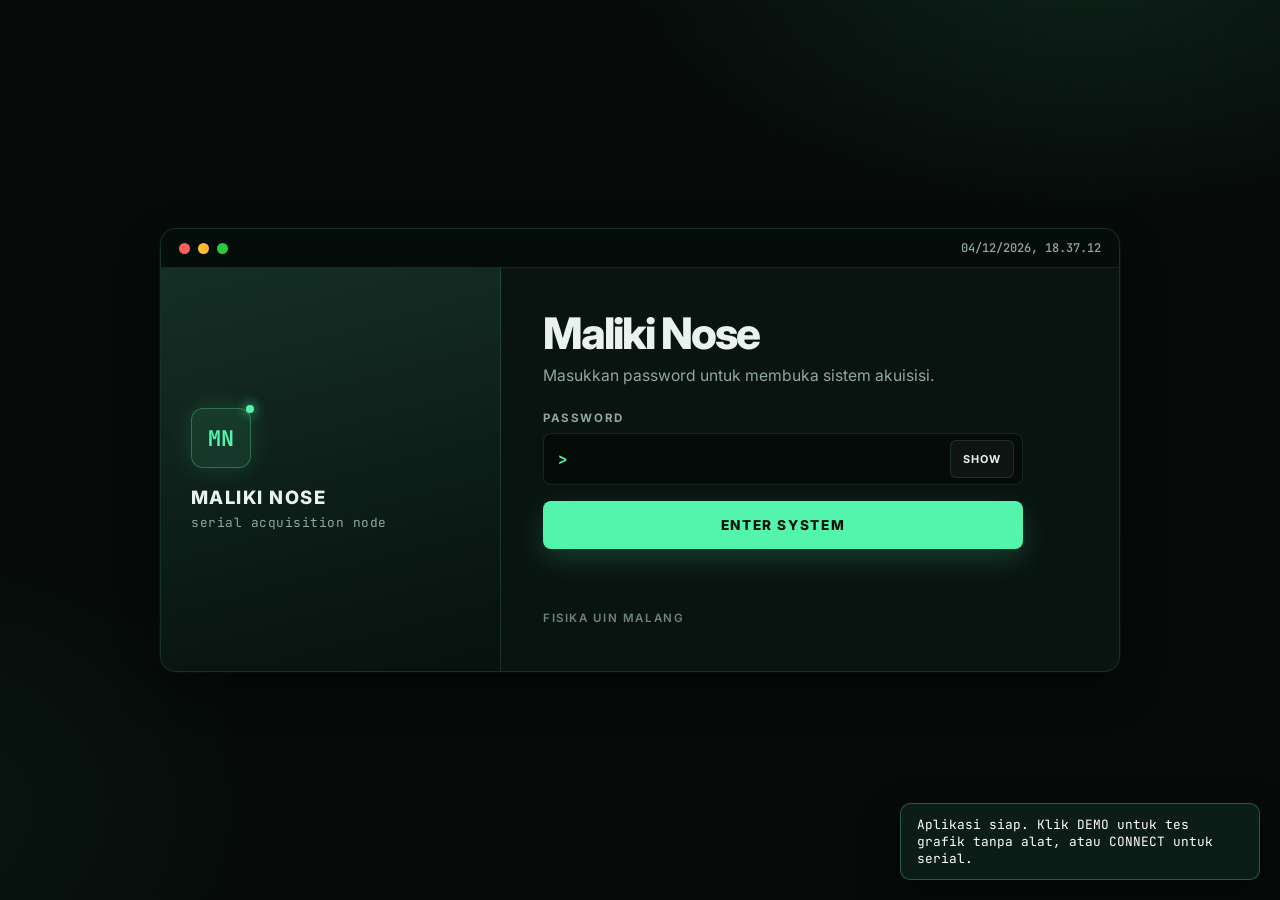
<file: docs/index.html>
<!doctype html>
<html lang="id">
<head>
  <meta charset="utf-8">
  <meta name="viewport" content="width=device-width, initial-scale=1">
  <meta name="theme-color" content="#0a0e14">
  <meta name="description" content="Maliki Nose serial acquisition console">
  <title>Maliki Nose - Acquisition Console</title>
  <link rel="preconnect" href="https://fonts.googleapis.com">
  <link rel="preconnect" href="https://fonts.gstatic.com" crossorigin>
  <link href="https://fonts.googleapis.com/css2?family=Inter:wght@400;500;600;700;800&family=JetBrains+Mono:wght@400;500;700&display=swap" rel="stylesheet">
  <link rel="stylesheet" href="static/style.css">
  <script src="static/chart.js?v=2"></script>
</head>
<body class="is-locked">
  <section id="loginScreen" class="login-screen" aria-labelledby="loginTitle">
    <div class="login-window">
      <div class="terminal-bar"><div class="terminal-dots"><span></span><span></span><span></span></div><span id="loginClock">--:--:--</span></div>
      <div class="login-content">
        <div class="cat-panel"><div class="logo-mark">MN</div><p>MALIKI NOSE</p><small>serial acquisition node</small></div>
        <div class="login-form-panel">
          <h1 id="loginTitle">Maliki Nose</h1><p class="login-copy">Masukkan password untuk membuka sistem akuisisi.</p>
          <form id="loginForm" autocomplete="off">
            <label for="loginPassword">PASSWORD</label>
            <div class="password-field"><span>&gt;</span><input id="loginPassword" type="password" autocomplete="current-password" spellcheck="false" required><button id="togglePassword" type="button">SHOW</button></div>
            <button class="login-submit" type="submit">ENTER SYSTEM</button><p id="loginMessage" class="login-message"></p>
          </form>
          <p class="login-foot">Fisika UIN Malang</p>
        </div>
      </div>
    </div>
  </section>

  <div id="app" class="app hidden" aria-hidden="true">
    <aside class="sidebar">
      <div class="brand-block"><div class="brand-logo">MN</div><div><h1>Maliki Nose</h1><p>ACQUISITION CONSOLE</p></div></div>
      <section class="side-panel connection-panel">
        <div class="panel-heading"><span>CONNECTION</span><span id="connectionLamp" class="connection-lamp offline" title="Tidak terhubung"></span></div>
        <div class="device-box"><small>DEVICE</small><strong id="deviceName">SERIAL DEVICE NOT CONNECTED</strong></div>
        <button id="connectButton" class="brutal-button connect-button" type="button">CONNECT</button><p id="connectionNote" class="panel-note">Pilih port serial (CH340/CH341, FTDI, atau UART GPIO).</p>
      </section>
      <section class="side-panel settings-panel">
        <div class="panel-heading"><span>ACQUISITION SETTINGS</span></div>
        <label for="sampleName">NAMA SAMPEL</label><input id="sampleName" class="sample-name-input" type="text" maxlength="80" placeholder="Contoh: Kopi Arabika" autocomplete="off" spellcheck="false"><small id="fileNamePreview" class="sample-caption filename-preview">Nama_Sampel_Waktu.csv</small>
        <label for="injectionSeconds">INJECTION</label><div class="setting-control"><input id="injectionSeconds" type="number" min="0.25" step="0.25" value="10"><span>SEC</span></div><small id="injectionSamples" class="sample-caption">10 samples @ 1 Hz</small>
        <label for="arrayCount">ARRAY SAMPLING</label><div class="setting-control"><input id="arrayCount" type="number" min="1" step="1" value="5"><span>CYCLE</span></div><small id="arrayEstimate" class="sample-caption">Estimated 5 minutes</small>
        <div class="fixed-info"><span>SAMPLING RATE</span><strong>1 Hz</strong><small>1 sample / 1000 ms</small></div>
      </section>
      <section class="side-panel stats-panel"><div class="panel-heading"><span>SESSION</span></div><div class="stat-row"><span>DATA</span><strong id="totalData">0</strong></div><div class="stat-row"><span>SENSORS</span><strong id="sensorCount">-</strong></div><div class="stat-row"><span>CYCLE</span><strong id="cycleCounter">0 / 0</strong></div><div class="stat-row"><span>PHASE</span><strong id="phaseText">READY</strong></div></section>
    </aside>

    <main class="main-area">
      <header class="app-header">
        <div class="header-brand">
          <span class="header-path">MALIKI NOSE / SERIAL READER</span>
          <h1 class="header-title">DATA ACQUISITION WORKSPACE</h1>
        </div>
        <div class="header-right">
          <div id="currentNotification" class="notification-box info">
            <div id="notificationMark" class="notification-icon">i</div>
            <div class="notification-content"><span id="notificationTime" class="notification-time">--:--:--</span><p id="notificationText" class="notification-text">System ready.</p></div>
          </div>
          <span id="headerConnectionStatus" class="header-connection-status"><i id="headerConnectionLamp" class="connection-lamp offline" aria-label="Serial tidak terhubung" title="Serial tidak terhubung"></i><span>OFFLINE</span></span>
          <button id="aboutButton" class="header-btn" type="button"><span class="btn-icon">i</span> ABOUT</button>
          <button id="logoutButton" class="header-btn" type="button">LOGOUT</button>
        </div>
      </header>

      <section class="action-row" aria-label="Kontrol akuisisi"><button id="samplingButton" class="action-card" type="button" disabled><span class="action-number">01</span><span><strong>SAMPLING</strong><small>One acquisition cycle</small></span></button><button id="arrayButton" class="action-card" type="button" disabled><span class="action-number">02</span><span><strong>ARRAY SAMPLING</strong><small>Automatic acquisition cycles</small></span></button><button id="cleanButton" class="action-card" type="button" disabled><span class="action-number">03</span><span><strong>CLEAN</strong><small>Start cleaning</small></span></button><button id="stopButton" class="action-card danger" type="button" disabled><span class="action-number">■</span><span><strong>STOP</strong><small>Stop active process</small></span></button></section>

      <section class="content-stack">
        <article class="brutal-card chart-card"><div class="card-header"><div><p id="chartScaleLabel">LIVE SENSOR RESPONSE · NO SENSOR DATA · 0–5 V</p><h3>Real-time Signal Monitor — Latest 100 Data</h3></div><div class="card-buttons"><label class="mini-switch" for="adaptiveYToggle"><span>ADAPTIVE Y</span><input id="adaptiveYToggle" type="checkbox"><i></i><b id="adaptiveYStatus">OFF</b></label><button id="expandChartButton" class="icon-button" type="button" title="Perbesar grafik">↗</button><button id="pauseChartButton" type="button">PAUSE</button><button id="clearDataButton" type="button">CLEAR</button><button id="exportButton" type="button" disabled>EXPORT CSV</button></div></div><div class="chart-wrapper"><canvas id="sensorChart"></canvas><div id="chartEmpty" class="chart-empty">WAITING FOR SERIAL DATA...</div></div><div id="chartLegend" class="chart-legend"></div></article>
        <section class="process-board"><div class="process-top"><div><span id="phaseBadge" class="phase-badge">READY</span><h3 id="phaseTitle">Waiting for acquisition</h3></div><div class="process-counter"><strong id="timerText">00:00</strong><small id="sampleTargetText">0 / 0 samples</small></div></div><div class="progress-outer"><div id="phaseProgress" class="progress-inner"></div></div><div class="phase-grid"><div id="stepInjection" class="phase-item"><span>01</span><b>INJECTION</b></div></div></section>
        <article class="brutal-card table-card"><div class="card-header"><div><p>REAL-TIME SERIAL STREAM</p><h3>Latest Data</h3></div><span id="dataRateBadge" class="rate-badge">0.00 Hz</span></div><div class="table-wrapper"><table><thead id="dataTableHead"><tr><th>NO</th><th>TIME</th><th>PHASE</th><th>RAW DATA</th></tr></thead><tbody id="dataTableBody"><tr><td colspan="4" class="empty-cell">NO DATA</td></tr></tbody></table></div></article>
      </section>
    </main>
  </div>

  <div id="aboutModal" class="about-modal hidden" role="dialog" aria-modal="true" aria-labelledby="aboutTitle"><section class="modal-panel-sm"><div class="modal-header"><h3 id="aboutTitle" class="modal-title">SYSTEM INFORMATION</h3><button id="aboutClose" class="btn-close-modal" type="button" aria-label="Tutup informasi">✕</button></div><div class="about-content"><div class="about-logo">MALIKI NOSE</div><p class="about-desc">Electronic Nose Data Acquisition &amp; Signal Processing Console</p><div class="about-spec"><div><span>Version</span><strong>v2.1.0-prod</strong></div><div><span>Platform</span><strong>Web Serial API</strong></div><div><span>Institution</span><strong>Fisika UIN Malang</strong></div><div><span>Status</span><strong>Ready / Operational</strong></div></div></div></section></div>
  <div id="chartModal" class="chart-modal hidden"><section class="chart-modal-panel"><div class="modal-header"><h3 class="modal-title">Expanded Signal Monitor</h3><button id="closeChartModal" class="btn-close-modal" type="button">✕ CLOSE</button></div><div class="expanded-chart-wrapper"><canvas id="expandedSensorChart"></canvas><div id="expandedChartEmpty" class="chart-empty">WAITING FOR SERIAL DATA...</div></div><div id="expandedChartLegend" class="chart-legend"></div></section></div>
  <div id="toastRegion" class="toast-region" aria-live="polite" aria-atomic="true"></div>

  <script src="static/app.js?v=4"></script>
</body>
</html>
</file>
<file: docs/static/style.css>
/* Maliki Nose — Modern Dark Console (redesign) */
:root {
  --bg: #060a09;
  --bg-2: #0a1210;
  --card: rgba(17, 32, 27, 0.78);
  --card-solid: #0d1714;
  --card-2: rgba(24, 44, 37, 0.6);
  --border: rgba(110, 255, 180, 0.12);
  --border-strong: rgba(110, 255, 180, 0.28);
  --text: #e9f2ed;
  --muted: #8fa8a0;
  --muted-2: #6b857c;
  --accent: #52f5ab;
  --accent-soft: rgba(82, 245, 171, 0.1);
  --accent-2: #8affc8;
  --red: #ff6b6b;
  --red-soft: rgba(255, 107, 107, 0.1);
  --amber: #ffbe33;
  --white: #ffffff;
  --shadow: 0 18px 40px rgba(0, 0, 0, 0.35);
  --radius-lg: 16px;
  --radius-md: 12px;
  --radius-sm: 8px;
  --font-sans: "Inter", "Segoe UI", system-ui, -apple-system, Arial, sans-serif;
  --font-mono: "JetBrains Mono", "Consolas", "SFMono-Regular", monospace;
}

* { box-sizing: border-box; }
html, body {
  margin: 0;
  min-height: 100%;
  background: var(--bg);
  color: var(--text);
  font-family: var(--font-sans);
  -webkit-font-smoothing: antialiased;
}
body {
  background:
    radial-gradient(700px 380px at 85% -5%, rgba(82, 245, 171, 0.1), transparent 70%),
    radial-gradient(600px 420px at -10% 90%, rgba(30, 130, 95, 0.12), transparent 70%),
    var(--bg);
}
body::before {
  content: "";
  position: fixed;
  inset: 0;
  pointer-events: none;
  opacity: 0.5;
  background-image:
    linear-gradient(rgba(82, 245, 171, 0.03) 1px, transparent 1px),
    linear-gradient(90deg, rgba(82, 245, 171, 0.03) 1px, transparent 1px);
  background-size: 32px 32px;
  mask-image: linear-gradient(to bottom, black, transparent 85%);
}
::selection { background: rgba(82, 245, 171, 0.3); }
button, input { font: inherit; }
button:focus-visible, input:focus-visible {
  outline: 2px solid var(--accent);
  outline-offset: 2px;
}
.hidden { display: none !important; }

/* ---------- LOGIN ---------- */
.login-screen {
  min-height: 100vh;
  display: flex;
  align-items: center;
  justify-content: center;
  padding: 24px;
}
.login-window {
  width: min(960px, 100%);
  border: 1px solid var(--border);
  border-radius: var(--radius-lg);
  overflow: hidden;
  background: rgba(10, 22, 18, 0.9);
  box-shadow: var(--shadow), 0 0 0 1px rgba(82, 245, 171, 0.04);
  backdrop-filter: blur(20px);
}
.terminal-bar {
  display: flex;
  align-items: center;
  justify-content: space-between;
  padding: 13px 18px;
  background: rgba(3, 10, 8, 0.7);
  border-bottom: 1px solid var(--border);
  font: 500 12px/1 var(--font-mono);
  color: var(--muted);
}
.terminal-dots { display: flex; gap: 8px; align-items: center; }
.terminal-dots span {
  width: 11px; height: 11px; border-radius: 50%;
  display: inline-block;
}
.terminal-dots span:nth-child(1) { background: #ff5f57; }
.terminal-dots span:nth-child(2) { background: #febc2e; }
.terminal-dots span:nth-child(3) { background: #28c840; }
.login-content {
  display: grid;
  grid-template-columns: 340px 1fr;
}
.cat-panel {
  padding: 36px 30px;
  background: linear-gradient(165deg, rgba(28, 62, 49, 0.65), rgba(6, 14, 11, 0.6));
  border-right: 1px solid var(--border);
  display: flex;
  flex-direction: column;
  justify-content: center;
}
.logo-mark {
  width: 60px; height: 60px;
  display: grid; place-items: center;
  border: 1px solid var(--border-strong);
  color: var(--accent);
  background: var(--accent-soft);
  font-family: var(--font-mono);
  font-weight: 700;
  font-size: 1.35rem;
  border-radius: var(--radius-md);
  margin-bottom: 18px;
  position: relative;
  box-shadow: 0 0 24px rgba(82, 245, 171, 0.15);
}
.logo-mark::after {
  content: ""; position: absolute;
  width: 8px; height: 8px; right: -4px; top: -4px;
  border-radius: 50%; background: var(--accent);
  box-shadow: 0 0 12px var(--accent);
}
.cat-panel p {
  margin: 0; font-weight: 800; letter-spacing: 0.08em;
  font-size: 1.15rem; text-transform: uppercase;
}
.cat-panel small {
  color: var(--muted); font-size: 0.8rem; margin-top: 6px;
  font-family: var(--font-mono); letter-spacing: 0.04em;
}
.login-form-panel { padding: 44px 42px 34px; }
.login-form-panel h1 {
  margin: 0 0 10px;
  font-size: clamp(2rem, 3.4vw, 2.9rem);
  line-height: 1; font-weight: 800; letter-spacing: -0.045em;
}
.login-copy { margin: 0 0 26px; color: var(--muted); font-size: 0.98rem; }
#loginForm { max-width: 480px; }
#loginForm label {
  display: block; margin-bottom: 8px;
  font-size: 0.72rem; font-weight: 700;
  letter-spacing: 0.14em; color: var(--muted);
}
.password-field {
  display: flex; align-items: center; gap: 10px;
  padding: 0 8px 0 14px; margin-bottom: 16px;
  background: rgba(0, 0, 0, 0.4);
  border: 1px solid var(--border);
  border-radius: var(--radius-sm);
  min-height: 52px;
  transition: border-color 0.2s, box-shadow 0.2s;
}
.password-field:focus-within {
  border-color: var(--accent);
  box-shadow: 0 0 0 3px rgba(82, 245, 171, 0.12);
}
.password-field span { color: var(--accent); font-weight: 700; font-family: var(--font-mono); }
.password-field input {
  flex: 1; min-width: 0; border: none; outline: none;
  background: transparent; color: var(--white); font-size: 1.05rem;
}
#togglePassword {
  border: 1px solid var(--border);
  background: rgba(255, 255, 255, 0.04);
  color: var(--text); padding: 8px 12px;
  font-size: 0.68rem; font-weight: 700; letter-spacing: 0.1em;
  cursor: pointer; border-radius: 6px;
}
#togglePassword:hover { border-color: var(--accent); color: var(--white); }
.login-submit {
  width: 100%; min-height: 48px;
  border: none; cursor: pointer;
  background: var(--accent); color: #06130e;
  font-weight: 800; letter-spacing: 0.12em; font-size: 0.85rem;
  border-radius: var(--radius-sm);
  transition: transform 0.15s, box-shadow 0.2s, background 0.2s;
  box-shadow: 0 10px 26px rgba(82, 245, 171, 0.18);
}
.login-submit:hover { background: var(--accent-2); transform: translateY(-1px); }
.login-message { min-height: 20px; margin: 12px 0 0; color: var(--red); font-size: 0.85rem; font-weight: 600; }
.login-foot {
  margin-top: 30px; color: var(--muted-2);
  font-size: 0.72rem; font-weight: 600; letter-spacing: 0.14em; text-transform: uppercase;
}

/* ---------- APP LAYOUT ---------- */
.app { display: flex; min-height: 100vh; position: relative; }
.sidebar {
  width: 308px; flex-shrink: 0;
  padding: 22px 18px;
  background: rgba(5, 14, 11, 0.85);
  border-right: 1px solid var(--border);
  backdrop-filter: blur(18px);
  position: sticky; top: 0; height: 100vh; overflow-y: auto;
}
.sidebar::-webkit-scrollbar, .table-wrapper::-webkit-scrollbar { width: 8px; height: 8px; }
.sidebar::-webkit-scrollbar-thumb, .table-wrapper::-webkit-scrollbar-thumb {
  background: rgba(82, 245, 171, 0.18); border-radius: 8px;
}
.brand-block {
  display: flex; align-items: center; gap: 12px;
  margin-bottom: 18px; padding-bottom: 18px;
  border-bottom: 1px solid var(--border);
}
.brand-logo {
  width: 42px; height: 42px; display: grid; place-items: center;
  border: 1px solid var(--border-strong); color: var(--accent);
  font-family: var(--font-mono); font-weight: 700;
  background: var(--accent-soft); border-radius: 10px; position: relative;
}
.brand-logo::after {
  content: ""; position: absolute; width: 7px; height: 7px;
  right: -3px; top: -3px; border-radius: 50%;
  background: var(--accent); box-shadow: 0 0 10px var(--accent);
}
.brand-block h1 { margin: 0; font-size: 1.2rem; letter-spacing: -0.02em; }
.brand-block p { margin: 2px 0 0; font-size: 0.65rem; letter-spacing: 0.18em; color: var(--muted); }

.side-panel {
  margin-bottom: 14px; padding: 16px;
  border: 1px solid var(--border); border-radius: var(--radius-md);
  background: linear-gradient(150deg, rgba(26, 50, 41, 0.5), rgba(9, 19, 16, 0.6));
}
.panel-heading {
  display: flex; align-items: center; justify-content: space-between;
  margin-bottom: 12px; font-size: 0.68rem; font-weight: 700;
  letter-spacing: 0.14em; color: #b9d1c7; text-transform: uppercase;
}
.connection-lamp { width: 9px; height: 9px; border-radius: 50%; background: #4a5a55; display: inline-block; }
.connection-lamp.online { background: var(--accent); box-shadow: 0 0 10px var(--accent); }
.connection-lamp.offline { background: #5d6f69; }
.device-box small, .settings-panel label, .sample-caption,
.fixed-info span, .stat-row span {
  color: var(--muted); letter-spacing: 0.1em;
  text-transform: uppercase; font-size: 0.68rem; font-weight: 600;
}
.device-box strong {
  display: block; margin-top: 5px; font-size: 0.82rem;
  font-family: var(--font-mono); line-height: 1.45; word-break: break-word;
}
.brutal-button, .header-btn, .icon-button, button[type="button"] {
  border: 1px solid var(--border);
  background: rgba(255, 255, 255, 0.03);
  color: var(--text); cursor: pointer; border-radius: var(--radius-sm);
  transition: border-color 0.18s, background 0.18s, transform 0.15s;
}
.brutal-button:hover:not(:disabled), .header-btn:hover:not(:disabled),
.icon-button:hover:not(:disabled), button[type="button"]:hover:not(:disabled) {
  border-color: var(--accent); background: var(--accent-soft); color: var(--white);
}
.brutal-button:disabled, button[type="button"]:disabled { opacity: 0.38; cursor: not-allowed; }
.connect-button {
  width: 100%; min-height: 42px; margin-top: 12px;
  font-size: 0.76rem; font-weight: 800; letter-spacing: 0.16em;
  color: var(--accent); border-color: var(--border-strong);
  background: var(--accent-soft);
}
.connect-button.disconnect { border-color: rgba(255, 107, 107, 0.45); color: var(--red); background: var(--red-soft); }
.connect-button.disconnect:hover { border-color: var(--red); background: rgba(255, 107, 107, 0.14); }
.panel-note { margin: 10px 0 0; color: var(--muted); font-size: 0.74rem; line-height: 1.5; font-family: var(--font-mono); }
.settings-panel label { display: block; margin: 12px 0 6px; }
.sample-name-input, .setting-control input {
  width: 100%; background: rgba(0, 0, 0, 0.42);
  border: 1px solid var(--border); color: var(--white);
  padding: 10px 12px; min-height: 40px; border-radius: var(--radius-sm);
  outline: none; font-family: var(--font-mono); font-size: 0.86rem;
}
.sample-name-input:focus, .setting-control input:focus {
  border-color: var(--accent); box-shadow: 0 0 0 3px rgba(82, 245, 171, 0.1);
}
.sample-caption { display: block; margin-top: 6px; font-family: var(--font-mono); font-size: 0.7rem; }
.setting-control { display: flex; align-items: center; gap: 8px; }
.setting-control input { flex: 1; }
.setting-control span { min-width: 48px; text-align: right; color: var(--muted); font-size: 0.68rem; font-weight: 700; letter-spacing: 0.1em; }
.fixed-info { display: grid; gap: 4px; margin-top: 14px; padding-top: 12px; border-top: 1px solid var(--border); }
.fixed-info strong { font-size: 1.15rem; font-family: var(--font-mono); color: var(--white); }
.stat-row {
  display: flex; align-items: center; justify-content: space-between;
  padding: 9px 0; border-bottom: 1px solid rgba(255, 255, 255, 0.05);
}
.stat-row:last-child { border-bottom: none; }
.stat-row strong { font-family: var(--font-mono); color: var(--white); font-size: 1rem; }

/* ---------- MAIN ---------- */
.main-area { flex: 1; min-width: 0; display: flex; flex-direction: column; }
.app-header {
  display: flex; align-items: center; justify-content: space-between; gap: 18px;
  padding: 18px 28px; min-height: 84px;
  background: rgba(5, 14, 12, 0.72);
  border-bottom: 1px solid var(--border);
  backdrop-filter: blur(18px);
  position: sticky; top: 0; z-index: 20;
}
.header-path { color: var(--accent); font: 500 11px/1.2 var(--font-mono); letter-spacing: 0.18em; }
.header-title { margin: 6px 0 0; font-size: clamp(1.35rem, 2.1vw, 2rem); font-weight: 800; letter-spacing: -0.04em; }
.header-right { display: flex; align-items: center; gap: 10px; flex-shrink: 0; }
.notification-box, .current-notification {
  display: flex; align-items: center; gap: 10px;
  min-width: 230px; max-width: 330px; padding: 9px 12px;
  border: 1px solid var(--border); border-radius: 10px;
  background: rgba(12, 28, 23, 0.75); font: 400 11px/1.4 var(--font-mono);
}
.notification-box.info, .current-notification.info { border-color: var(--border); }
.notification-box.success, .current-notification.success { border-color: rgba(82, 245, 171, 0.4); }
.notification-box.error, .current-notification.error { border-color: rgba(255, 107, 107, 0.45); }
.notification-box.warning, .current-notification.warning { border-color: rgba(255, 190, 51, 0.4); }
.notification-icon, .notification-mark {
  width: 22px; height: 22px; display: grid; place-items: center; flex-shrink: 0;
  border: 1px solid var(--border-strong); color: var(--accent);
  background: var(--accent-soft); border-radius: 6px; font-weight: 700;
}
.notification-content { display: flex; flex-direction: column; gap: 2px; min-width: 0; }
.notification-time { color: var(--muted); font-size: 10px; }
.notification-text { margin: 0; color: var(--white); white-space: nowrap; overflow: hidden; text-overflow: ellipsis; }
.header-connection-status {
  display: flex; align-items: center; gap: 8px;
  padding: 10px 12px; border: 1px solid var(--border);
  background: rgba(0, 0, 0, 0.25); color: var(--muted);
  font: 700 11px/1 var(--font-mono); letter-spacing: 0.12em; border-radius: var(--radius-sm);
}
.header-btn, .icon-button, button[type="button"] { min-height: 38px; padding: 0 14px; font-size: 0.7rem; font-weight: 700; letter-spacing: 0.12em; }
.btn-icon {
  display: inline-grid; place-items: center;
  width: 18px; height: 18px; border: 1px solid var(--border-strong);
  border-radius: 50%; font-size: 11px; margin-right: 6px; color: var(--accent);
}

/* ---------- ACTION ROW ---------- */
.action-row {
  display: grid; grid-template-columns: repeat(4, 1fr);
  gap: 14px; padding: 20px 28px;
  background: rgba(4, 12, 10, 0.35);
  border-bottom: 1px solid var(--border);
}
.action-card {
  display: flex; align-items: center; gap: 12px;
  padding: 14px 16px; min-height: 72px; text-align: left;
  background: linear-gradient(150deg, rgba(23, 44, 36, 0.7), rgba(8, 17, 14, 0.85));
  border: 1px solid var(--border); border-radius: var(--radius-md);
  box-shadow: inset 0 1px 0 rgba(255, 255, 255, 0.04);
}
.action-card:hover:not(:disabled) {
  transform: translateY(-2px);
  border-color: var(--accent);
  box-shadow: 0 12px 26px rgba(0, 0, 0, 0.25), 0 0 18px rgba(82, 245, 171, 0.1);
}
.action-card .action-number {
  width: 40px; height: 40px; flex-shrink: 0;
  display: grid; place-items: center;
  border: 1px solid var(--border-strong); border-radius: 9px;
  font-family: var(--font-mono); font-size: 13px; font-weight: 700;
  color: var(--accent); background: var(--accent-soft);
}
.action-card > span:nth-child(2) { display: flex; flex-direction: column; gap: 3px; min-width: 0; }
.action-card strong {
  font-family: var(--font-mono); font-size: 12px; font-weight: 700;
  letter-spacing: 0.08em; color: var(--white);
  white-space: nowrap; overflow: hidden; text-overflow: ellipsis;
}
.action-card small {
  font-family: var(--font-mono); font-size: 10px; color: var(--muted);
  white-space: nowrap; overflow: hidden; text-overflow: ellipsis; text-transform: uppercase;
}
.action-card.danger { border-color: rgba(255, 107, 107, 0.25); }
.action-card.danger:hover:not(:disabled) { border-color: var(--red); background: linear-gradient(150deg, rgba(60, 22, 24, 0.6), rgba(15, 8, 9, 0.85)); }
.action-card.danger .action-number { border-color: rgba(255, 107, 107, 0.5); color: var(--red); background: var(--red-soft); }
.action-card.danger small { color: rgba(255, 107, 107, 0.75); }

/* ---------- CONTENT ---------- */
.content-stack { padding: 22px 28px 34px; display: flex; flex-direction: column; gap: 18px; max-width: 1280px; width: 100%; margin: 0 auto; }
.brutal-card, .process-board {
  border: 1px solid var(--border); border-radius: var(--radius-lg);
  background: linear-gradient(150deg, rgba(18, 36, 30, 0.75), rgba(8, 16, 13, 0.88));
  box-shadow: var(--shadow);
}
.chart-card, .table-card, .process-board { padding: 22px; }
.card-header { display: flex; align-items: flex-start; justify-content: space-between; gap: 16px; margin-bottom: 16px; }
.card-header p { margin: 0 0 6px; color: var(--accent); font: 500 11px/1.2 var(--font-mono); letter-spacing: 0.14em; text-transform: uppercase; }
.card-header h3 { margin: 0; font-size: clamp(1.2rem, 1.8vw, 1.7rem); letter-spacing: -0.03em; font-weight: 800; }
.card-buttons { display: flex; flex-wrap: wrap; align-items: center; justify-content: flex-end; gap: 8px; }
.mini-switch {
  display: inline-flex; align-items: center; gap: 8px; padding: 0 8px;
  color: var(--muted); font: 600 10px/1 var(--font-mono); letter-spacing: 0.1em; cursor: pointer;
}
.mini-switch input { display: none; }
.mini-switch i {
  width: 34px; height: 18px; display: inline-block; position: relative;
  background: rgba(255, 255, 255, 0.08); border: 1px solid var(--border);
  border-radius: 12px; transition: all 0.2s;
}
.mini-switch i::after {
  content: ""; position: absolute; top: 2px; left: 2px;
  width: 12px; height: 12px; background: var(--muted); border-radius: 50%; transition: all 0.2s;
}
.mini-switch input:checked + i { background: rgba(82, 245, 171, 0.22); border-color: var(--accent); }
.mini-switch input:checked + i::after { left: 18px; background: var(--accent); }
.chart-wrapper, .expanded-chart-wrapper {
  position: relative; min-height: 340px; height: 340px;
  border: 1px solid var(--border); border-radius: 10px;
  background: rgba(2, 10, 8, 0.55); padding: 12px;
}
.chart-wrapper canvas, .expanded-chart-wrapper canvas { width: 100% !important; height: 100% !important; }
.chart-empty {
  position: absolute; inset: 0; display: grid; place-items: center;
  color: rgba(143, 168, 160, 0.45); font: 500 12px/1 var(--font-mono);
  letter-spacing: 0.15em; pointer-events: none;
}
.chart-legend { display: flex; flex-wrap: wrap; gap: 8px 10px; padding-top: 14px; }
.legend-item {
  display: inline-flex; align-items: center; gap: 7px;
  font: 500 11px/1 var(--font-mono); color: var(--muted);
  border: 1px solid var(--border); border-radius: 20px; padding: 6px 10px;
  background: rgba(0, 0, 0, 0.25);
}
.legend-color { width: 10px; height: 10px; border-radius: 3px; display: inline-block; }

/* process */
.process-top { display: flex; align-items: center; justify-content: space-between; gap: 16px; }
.phase-badge {
  display: inline-block; padding: 7px 11px;
  border: 1px solid var(--border-strong); color: var(--accent);
  background: var(--accent-soft); font: 700 10px/1 var(--font-mono);
  letter-spacing: 0.15em; border-radius: 6px;
}
.process-top h3 { margin: 10px 0 0; font-size: clamp(1.25rem, 1.8vw, 1.7rem); letter-spacing: -0.03em; font-weight: 800; }
.process-counter { text-align: right; }
.process-counter strong { display: block; font: 700 1.7rem/1 var(--font-mono); color: var(--white); }
.process-counter small { display: block; margin-top: 6px; color: var(--muted); font: 500 10px/1 var(--font-mono); letter-spacing: 0.12em; }
.progress-outer {
  width: 100%; height: 10px; margin-top: 14px;
  background: rgba(0, 0, 0, 0.45); border: 1px solid var(--border);
  border-radius: 8px; overflow: hidden;
}
.progress-inner {
  width: 0%; height: 100%;
  background: linear-gradient(90deg, var(--accent), #a9f5d2);
  box-shadow: 0 0 14px rgba(82, 245, 171, 0.5);
  transition: width 0.25s linear; border-radius: 8px;
}
.phase-grid { margin-top: 14px; display: flex; flex-wrap: wrap; gap: 8px; }
.phase-item {
  display: inline-flex; align-items: center; gap: 10px;
  padding: 9px 14px; border: 1px solid var(--border); color: var(--muted);
  font: 700 11px/1 var(--font-mono); letter-spacing: 0.12em; border-radius: 6px;
}
.phase-item span { opacity: 0.6; }
.phase-item.active { border-color: var(--accent); color: var(--accent); background: var(--accent-soft); box-shadow: 0 0 14px rgba(82, 245, 171, 0.12); }

/* table */
.table-wrapper {
  overflow: auto; border: 1px solid var(--border);
  background: rgba(2, 10, 8, 0.5); border-radius: 10px; max-height: 300px;
}
table { width: 100%; border-collapse: collapse; font: 400 12px/1.5 var(--font-mono); }
th, td { padding: 11px 14px; text-align: left; border-bottom: 1px solid rgba(255, 255, 255, 0.05); white-space: nowrap; }
th {
  color: var(--muted); letter-spacing: 0.12em; font-size: 10px; font-weight: 700;
  background: rgba(4, 13, 11, 0.92); position: sticky; top: 0; z-index: 1;
}
tbody tr { transition: background 0.15s; }
tbody tr:hover { background: rgba(82, 245, 171, 0.05); }
tbody tr:last-child td { border-bottom: none; }
.empty-cell { text-align: center; color: var(--muted); padding: 22px !important; letter-spacing: 0.1em; }
.rate-badge {
  display: inline-block; padding: 7px 11px; flex-shrink: 0;
  border: 1px solid var(--border); color: var(--accent);
  font: 700 10px/1 var(--font-mono); letter-spacing: 0.12em; border-radius: 6px;
  background: var(--accent-soft);
}

/* modal & toast */
.about-modal, .chart-modal {
  position: fixed; inset: 0; z-index: 100; padding: 20px;
  background: rgba(2, 9, 7, 0.75); backdrop-filter: blur(6px);
  display: flex; align-items: center; justify-content: center;
}
.modal-panel-sm, .chart-modal-panel {
  background: linear-gradient(150deg, #142a22, #091511);
  border: 1px solid var(--border-strong); padding: 24px;
  border-radius: var(--radius-lg); width: min(560px, 100%);
  box-shadow: var(--shadow); animation: pop 0.22s ease;
}
.chart-modal-panel { width: min(1080px, 100%); }
@keyframes pop { from { transform: translateY(8px) scale(0.99); opacity: 0; } to { transform: none; opacity: 1; } }
.modal-header { display: flex; align-items: center; justify-content: space-between; margin-bottom: 18px; }
.modal-title { margin: 0; font-size: 1.05rem; font-family: var(--font-mono); letter-spacing: 0.02em; }
.btn-close-modal { background: transparent; border: 1px solid var(--border); color: var(--muted); padding: 8px 12px; cursor: pointer; border-radius: 6px; }
.btn-close-modal:hover { border-color: var(--red); color: var(--red); }
.about-logo { font-size: 1.6rem; font-weight: 800; color: var(--accent); font-family: var(--font-mono); letter-spacing: -0.02em; }
.about-desc { color: var(--muted); font-size: 0.9rem; margin: 6px 0 18px; }
.about-spec { display: grid; grid-template-columns: 1fr 1fr; gap: 12px; border-top: 1px solid var(--border); padding-top: 16px; }
.about-spec div { display: flex; flex-direction: column; gap: 4px; }
.about-spec span { font-size: 0.68rem; color: var(--muted); text-transform: uppercase; letter-spacing: 0.1em; }
.about-spec strong { font-size: 0.92rem; font-family: var(--font-mono); }
.toast-region { position: fixed; bottom: 20px; right: 20px; display: flex; flex-direction: column; gap: 10px; z-index: 200; max-width: min(360px, calc(100vw - 24px)); }
.toast {
  background: rgba(13, 30, 24, 0.95); border: 1px solid var(--border-strong);
  color: var(--white); padding: 12px 16px; font-family: var(--font-mono); font-size: 0.8rem;
  border-radius: 10px; box-shadow: var(--shadow);
  opacity: 0; transform: translateY(10px); transition: all 0.25s ease;
  backdrop-filter: blur(12px);
}
.toast.visible { opacity: 1; transform: none; }
.toast.success { border-color: var(--accent); }
.toast.error { border-color: var(--red); }
.toast.warning { border-color: var(--amber); }

/* responsive */
@media (max-width: 1100px) {
  .action-row { grid-template-columns: repeat(2, 1fr); }
  .header-right { flex-wrap: wrap; }
}
@media (max-width: 980px) {
  .app { flex-direction: column; }
  .sidebar { width: 100%; height: auto; position: static; border-right: none; border-bottom: 1px solid var(--border); }
  .login-content { grid-template-columns: 1fr; }
  .cat-panel { border-right: none; border-bottom: 1px solid var(--border); }
  .app-header { flex-direction: column; align-items: flex-start; position: static; }
  .header-right { width: 100%; }
  .content-stack { padding: 18px; }
  .action-row { padding: 18px; }
}
@media (max-width: 560px) {
  .login-form-panel { padding: 28px 22px; }
  .action-row { grid-template-columns: 1fr; }
  .card-header { flex-direction: column; }
  .card-buttons { justify-content: flex-start; width: 100%; }
  .chart-wrapper, .expanded-chart-wrapper { min-height: 260px; height: 260px; }
  .chart-card, .table-card, .process-board { padding: 16px; }
  .process-top { flex-direction: column; align-items: flex-start; }
  .process-counter { text-align: left; }
  .notification-box, .current-notification { width: 100%; max-width: none; }
  .toast-region { left: 12px; right: 12px; bottom: 12px; }
}
</file>
